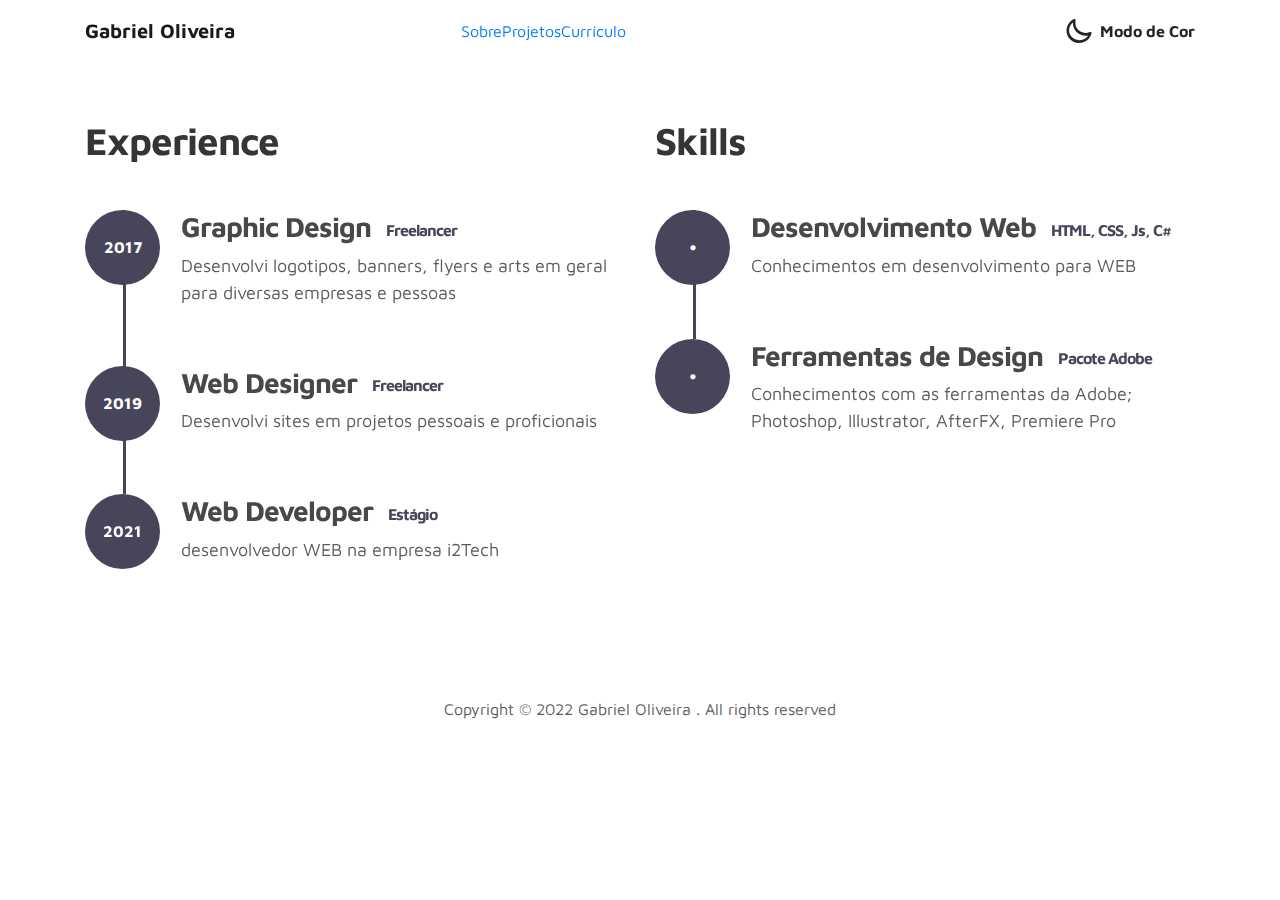
<file: curriculum.html>
<!DOCTYPE html>
<html lang="pt-br">
<head>
    <meta charset="utf-8">
    <meta name="viewport" content="width=device-width, initial-scale=1, shrink-to-fit=no">
  
    <link rel="stylesheet" href="css/bootstrap.min.css">
    <link rel="stylesheet" href="css/unicons.css">
    <link rel="stylesheet" href="css/owl.carousel.min.css">
    <link rel="stylesheet" href="css/owl.theme.default.min.css">
  
    <!-- MAIN STYLE -->
    <link rel="stylesheet" href="css/style.css">
  
    <!-- scroll bar Style -->
    <link rel="stylesheet" href="./css/scrollbar.css">
  
    <!-- ANIMAÇÕES -->
    <link rel="stylesheet" href="https://unpkg.com/aos@next/dist/aos.css" />
  
    <base target="_blank">
  
    <title>Currículo</title>
    <meta name="description" content="Gabriel Oliveira - Currículo">
</head>
<body>
    
    <nav class="navbar navbar-expand-sm navbar-light">
        <div class="container">
          <a class="navbar-brand" href="index.html">Gabriel Oliveira</a>
    
          <button class="navbar-toggler" type="button" data-toggle="collapse" data-target="#navbarNav"
            aria-controls="navbarNav" aria-expanded="false" aria-label="Toggle navigation">
            <span class="navbar-toggler-icon"></span>
            <span class="navbar-toggler-icon"></span>
            <span class="navbar-toggler-icon"></span>
          </button>
    
          <div class="collapse navbar-collapse" id="navbarNav">
            <ul class="navbar-nav mx-auto">
              <li class="nav-item">
                <a href="/about.html"  target="_self class="nav-link"><span data-hover="Sobre">Sobre</span></a>
              </li>
              <!-- <li class="nav-item">
                <a href="#project" class="nav-link"><span data-hover="Projetos">Projetos</span></a>
              </li> -->
              <li class="nav-item">
                <a href="/projects.html"  target="_self class="nav-link"><span data-hover="Projetos">Projetos</span></a>
              </li>
              <!-- <li class="nav-item">
                <a href="#resume" class="nav-link"><span data-hover="Currículo">Currículo</span></a>
              </li> -->
              <li class="nav-item">
                <a href="/curriculum.html"  target="_self class="nav-link"><span data-hover="Currículo">Currículo</span></a>
              </li>
              <!-- <li class="nav-item">
                <a href="#contact" class="nav-link"><span data-hover="Contato">Contato</span></a>
              </li> -->
            </ul>
    
            <ul class="navbar-nav ml-lg-auto">
              <div class="ml-lg-4">
                <div class="color-mode d-lg-flex justify-content-center align-items-center">
                  <i class="color-mode-icon"></i>
                  Modo de Cor
                </div>
              </div>
            </ul>
          </div>
        </div>
    </nav>

    <section class="resume py-5 d-lg-flex justify-content-center align-items-center" id="resume">
        <div class="container">
          <div class="row">
    
            <div class="col-lg-6 col-12">
              <h2 class="mb-4" data-aos="fade-right">Experience</h2>
    
              <div class="timeline" data-aos="fade-right" data-aos-duration="700">
                <div class="timeline-wrapper">
                  <div class="timeline-yr">
                    <span>2017</span>
                  </div>
                  <div class="timeline-info">
                    <h3><span>Graphic Design</span><small>Freelancer</small></h3>
                    <p>Desenvolvi logotipos, banners, flyers e arts em geral para diversas empresas e pessoas</p>
                  </div>
                </div>
    
                <div class="timeline-wrapper" data-aos="fade-right" data-aos-duration="700">
                  <div class="timeline-yr">
                    <span>2019</span>
                  </div>
                  <div class="timeline-info">
                    <h3><span>Web Designer</span><small>Freelancer</small></h3>
                    <p>Desenvolvi sites em projetos pessoais e proficionais</p>
                  </div>
                </div>
    
                <div class="timeline-wrapper" data-aos="fade-right" data-aos-duration="700">
                  <div class="timeline-yr">
                    <span>2021</span>
                  </div>
                  <div class="timeline-info">
                    <h3><span>Web Developer</span><small>Estágio</small></h3>
                    <p>desenvolvedor WEB na empresa i2Tech</p>
                  </div>
                </div>
              </div>
            </div>
    
            <div class="col-lg-6 col-12">
              <h2 class="mb-4 mobile-mt-2" data-aos="fade-right" data-aos-duration="700">Skills</h2>
    
              <div class="timeline" data-aos="fade-right" data-aos-duration="700">
                <div class="timeline-wrapper">
                  <div class="timeline-yr">
                    <span>•</span>
                  </div>
                  <div class="timeline-info">
                    <h3><span>Desenvolvimento Web</span><small>HTML, CSS, Js, C#</small></h3>
                    <p>Conhecimentos em desenvolvimento para WEB</p>
                  </div>
                </div>
    
                <div class="timeline-wrapper" data-aos="fade-right" data-aos-duration="700">
                  <div class="timeline-yr">
                    <span>•</span>
                  </div>
                  <div class="timeline-info">
                    <h3><span>Ferramentas de Design</span><small>Pacote Adobe</small></h3>
                    <p>Conhecimentos com as ferramentas da Adobe; Photoshop, Illustrator, AfterFX, Premiere Pro</p>
                  </div>
                </div>
              </div>
            </div>
    
          </div>
        </div>
      </section>

    <footer class="footer py-5">
        <div class="container">
          <div class="row">
    
            <div class="col-lg-12 col-12">
              <p class="copyright-text text-center">Copyright &copy; 2022 Gabriel Oliveira . All rights reserved</p>
            </div>
    
          </div>
        </div>
      </footer>
    
      <script src="js/jquery-3.3.1.min.js"></script>
      <script src="js/popper.min.js"></script>
      <script src="js/bootstrap.min.js"></script>
      <script src="js/Headroom.js"></script>
      <script src="js/jQuery.headroom.js"></script>
      <script src="js/owl.carousel.min.js"></script>
      <script src="js/smoothscroll.js"></script>
      <script src="js/custom.js"></script>
    
    
      <!-- ANIMAÇÕES -->
      <script src="https://unpkg.com/aos@next/dist/aos.js"></script>
      <script>
        AOS.init();
      </script>
</body>
</html>
</file>
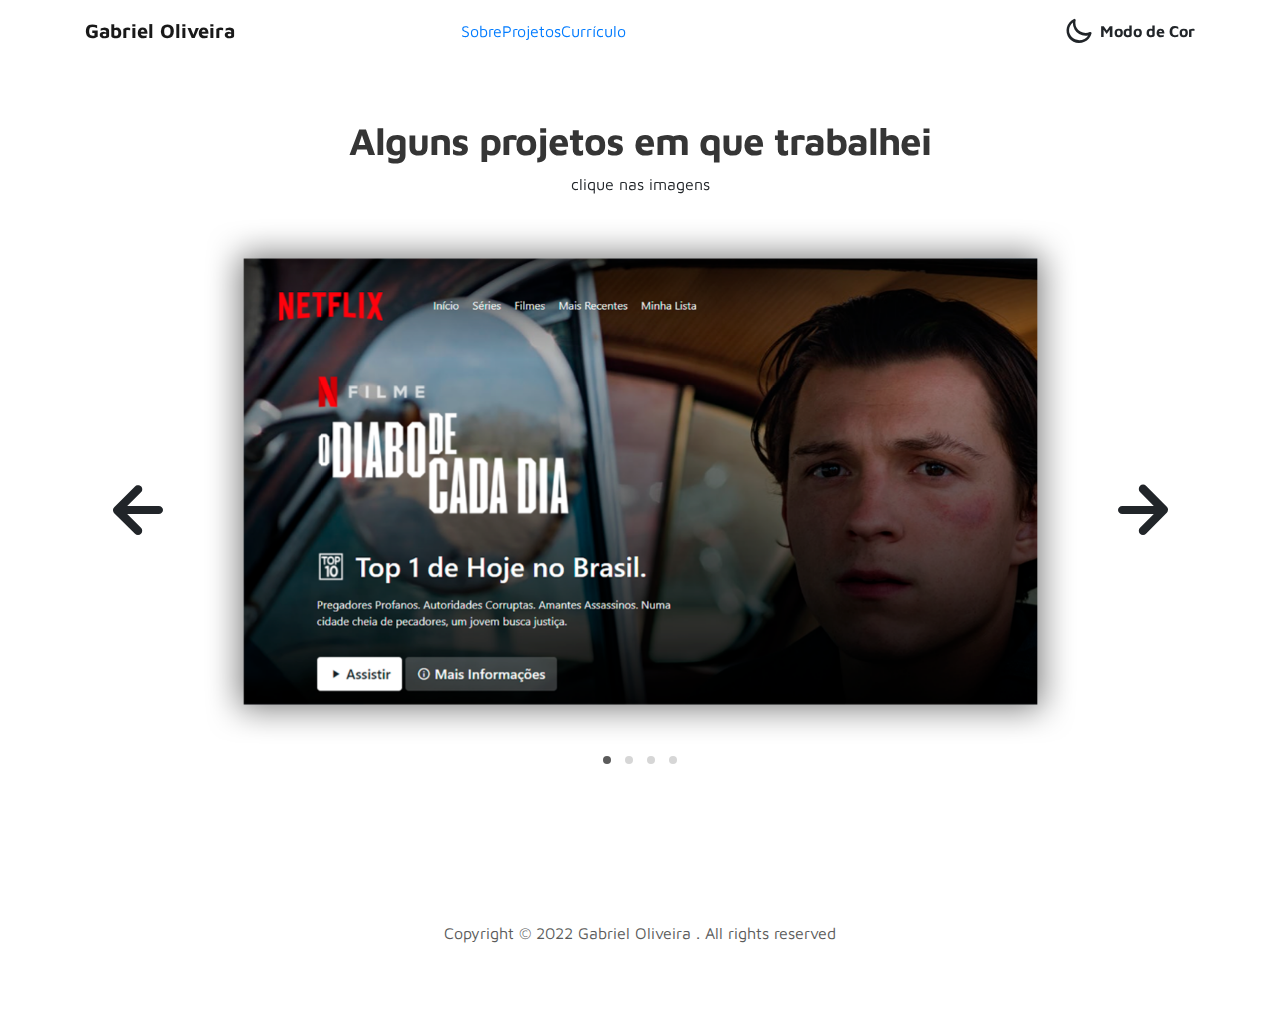
<file: projects.html>
<!DOCTYPE html>
<html lang="pt-br">

<head>
    <meta charset="utf-8">
    <meta name="viewport" content="width=device-width, initial-scale=1, shrink-to-fit=no">

    <link rel="stylesheet" href="css/bootstrap.min.css">
    <link rel="stylesheet" href="css/unicons.css">
    <link rel="stylesheet" href="css/owl.carousel.min.css">
    <link rel="stylesheet" href="css/owl.theme.default.min.css">

    <!-- MAIN STYLE -->
    <link rel="stylesheet" href="css/style.css">

    <!-- scroll bar Style -->
    <link rel="stylesheet" href="./css/scrollbar.css">

    <!-- ANIMAÇÕES -->
    <link rel="stylesheet" href="https://unpkg.com/aos@next/dist/aos.css" />

    <base target="_blank">

    <title>Projetos</title>
    <meta name="description" content="Gabriel Oliveira - Projetos">
</head>

<body>

    <nav class="navbar navbar-expand-sm navbar-light">
        <div class="container">
            <a class="navbar-brand" href="index.html">Gabriel Oliveira</a>

            <button class="navbar-toggler" type="button" data-toggle="collapse" data-target="#navbarNav"
                aria-controls="navbarNav" aria-expanded="false" aria-label="Toggle navigation">
                <span class="navbar-toggler-icon"></span>
                <span class="navbar-toggler-icon"></span>
                <span class="navbar-toggler-icon"></span>
            </button>

            <div class="collapse navbar-collapse" id="navbarNav">
                <ul class="navbar-nav mx-auto">
                    <li class="nav-item">
                        <a href="/about.html"  target="_self class="nav-link"><span data-hover="Sobre">Sobre</span></a>
                    </li>
                    <!-- <li class="nav-item">
                <a href="#project" class="nav-link"><span data-hover="Projetos">Projetos</span></a>
              </li> -->
                    <li class="nav-item">
                        <a href="/projects.html"  target="_self class="nav-link"><span data-hover="Projetos">Projetos</span></a>
                    </li>
                    <!-- <li class="nav-item">
                <a href="#resume" class="nav-link"><span data-hover="Currículo">Currículo</span></a>
              </li> -->
                    <li class="nav-item">
                        <a href="/curriculum.html"  target="_self class="nav-link"><span data-hover="Currículo">Currículo</span></a>
                    </li>
                    <!-- <li class="nav-item">
                <a href="#contact" class="nav-link"><span data-hover="Contato">Contato</span></a>
              </li> -->
                </ul>

                <ul class="navbar-nav ml-lg-auto">
                    <div class="ml-lg-4">
                        <div class="color-mode d-lg-flex justify-content-center align-items-center">
                            <i class="color-mode-icon"></i>
                            Modo de Cor
                        </div>
                    </div>
                </ul>
            </div>
        </div>
    </nav>

    <section class="project py-5" id="project">
        <div class="container">
    
          <div class="row">
            <div class="col-lg-11 text-center mx-auto col-12">
    
              <div class="col-lg-8 mx-auto" data-aos="fade-up" data-aos-duration="700">
                <h2>Alguns projetos em que trabalhei</h2>
                <span class="mobile-block">clique nas imagens</span></small>
              </div>
    
              <div class="owl-carousel owl-theme" data-aos="fade-up" data-aos-duration="700">
                <div class="item">
                  <div class="project-info">
                    <a href="https://gabrielveneza.github.io/Clone-Netflix/"><img src="images/project/Netflix-clone.png"
                        class="img-fluid" alt="Landing Page"></a>
                  </div>
                </div>
    
                <div class="item">
                  <div class="project-info">
                    <a href="#"><img src="images/project/landungVenus.png" class="img-fluid" alt="Landing Page"></a>
                  </div>
                </div>
    
                <div class="item">
                  <div class="project-info">
                    <a href="https://gabrielveneza.github.io/Login-Page/"><img src="images/project/site-login.png"
                        class="img-fluid" alt="Página Login"></a>
                  </div>
                </div>
    
                <div class="item">
                  <div class="project-info">
                    <a href="https://drive.google.com/file/d/1bmEGck5NMBKwt6jIzTQ4O7w1TaEyo6zQ/view"><img
                        src="images/project/logomarca-i2tech.png" class="img-fluid" alt="Logo i2Tech"></a>
                  </div>
                </div>
              </div>
            </div>
          </div>
        </div>
      </section>

    <footer class="footer py-5">
        <div class="container">
            <div class="row">

                <div class="col-lg-12 col-12">
                    <p class="copyright-text text-center">Copyright &copy; 2022 Gabriel Oliveira . All rights reserved
                    </p>
                </div>

            </div>
        </div>
    </footer>

    <script src="js/jquery-3.3.1.min.js"></script>
    <script src="js/popper.min.js"></script>
    <script src="js/bootstrap.min.js"></script>
    <script src="js/Headroom.js"></script>
    <script src="js/jQuery.headroom.js"></script>
    <script src="js/owl.carousel.min.js"></script>
    <script src="js/smoothscroll.js"></script>
    <script src="js/custom.js"></script>


    <!-- ANIMAÇÕES -->
    <script src="https://unpkg.com/aos@next/dist/aos.js"></script>
    <script>
        AOS.init();
    </script>
</body>

</html>
</file>
<file: css/unicons.css>
@font-face {
  font-family: 'unicons';
  src: url('../font/unicons.eot?42479262');
  src: url('../font/unicons.eot?42479262#iefix') format('embedded-opentype'),
       url('../font/unicons.woff2?42479262') format('woff2'),
       url('../font/unicons.woff?42479262') format('woff'),
       url('../font/unicons.ttf?42479262') format('truetype'),
       url('../font/unicons.svg?42479262#unicons') format('svg');
  font-weight: normal;
  font-style: normal;
}
/* Chrome hack: SVG is rendered more smooth in Windozze. 100% magic, uncomment if you need it. */
/* Note, that will break hinting! In other OS-es font will be not as sharp as it could be */
/*
@media screen and (-webkit-min-device-pixel-ratio:0) {
  @font-face {
    font-family: 'unicons';
    src: url('../font/unicons.svg?42479262#unicons') format('svg');
  }
}
*/
 
 [class^="uil-"]:before, [class*=" uil-"]:before {
  font-family: "unicons";
  font-style: normal;
  font-weight: normal;
  speak: none;
 
  display: inline-block;
  text-decoration: inherit;
  width: 1em;
  margin-right: .2em;
  text-align: center;
  /* opacity: .8; */
 
  /* For safety - reset parent styles, that can break glyph codes*/
  font-variant: normal;
  text-transform: none;
 
  /* fix buttons height, for twitter bootstrap */
  line-height: 1em;
 
  /* Animation center compensation - margins should be symmetric */
  /* remove if not needed */
  margin-left: .2em;
 
  /* you can be more comfortable with increased icons size */
  /* font-size: 120%; */
 
  /* Font smoothing. That was taken from TWBS */
  -webkit-font-smoothing: antialiased;
  -moz-osx-font-smoothing: grayscale;
 
  /* Uncomment for 3D effect */
  /* text-shadow: 1px 1px 1px rgba(127, 127, 127, 0.3); */
}
 
.uil-abacus:before { content: '\e800'; } /* '' */
.uil-accessible-icon-alt:before { content: '\e801'; } /* '' */
.uil-adjust-alt:before { content: '\e802'; } /* '' */
.uil-adjust-circle:before { content: '\e803'; } /* '' */
.uil-adjust-half:before { content: '\e804'; } /* '' */
.uil-adjust:before { content: '\e805'; } /* '' */
.uil-airplay:before { content: '\e806'; } /* '' */
.uil-align-alt:before { content: '\e807'; } /* '' */
.uil-align-center-alt:before { content: '\e808'; } /* '' */
.uil-align-center-h:before { content: '\e809'; } /* '' */
.uil-align-center-justify:before { content: '\e80a'; } /* '' */
.uil-align-center-v:before { content: '\e80b'; } /* '' */
.uil-align-center:before { content: '\e80c'; } /* '' */
.uil-align-justify:before { content: '\e80d'; } /* '' */
.uil-align-left-justify:before { content: '\e80e'; } /* '' */
.uil-align-left:before { content: '\e80f'; } /* '' */
.uil-align-letter-right:before { content: '\e810'; } /* '' */
.uil-align-right-justify:before { content: '\e811'; } /* '' */
.uil-align-right:before { content: '\e812'; } /* '' */
.uil-align:before { content: '\e813'; } /* '' */
.uil-ambulance:before { content: '\e814'; } /* '' */
.uil-analysis:before { content: '\e815'; } /* '' */
.uil-analytics:before { content: '\e816'; } /* '' */
.uil-anchor:before { content: '\e817'; } /* '' */
.uil-android-phone-slash:before { content: '\e818'; } /* '' */
.uil-angle-double-down:before { content: '\e819'; } /* '' */
.uil-angle-double-left:before { content: '\e81a'; } /* '' */
.uil-angle-double-right:before { content: '\e81b'; } /* '' */
.uil-angle-double-up:before { content: '\e81c'; } /* '' */
.uil-angle-down:before { content: '\e81d'; } /* '' */
.uil-angle-left:before { content: '\e81e'; } /* '' */
.uil-angle-right-b:before { content: '\e81f'; } /* '' */
.uil-angle-right:before { content: '\e820'; } /* '' */
.uil-angle-up:before { content: '\e821'; } /* '' */
.uil-annoyed-alt:before { content: '\e822'; } /* '' */
.uil-annoyed:before { content: '\e823'; } /* '' */
.uil-apps:before { content: '\e824'; } /* '' */
.uil-archive-alt:before { content: '\e825'; } /* '' */
.uil-archive:before { content: '\e826'; } /* '' */
.uil-arrow-break:before { content: '\e827'; } /* '' */
.uil-arrow-circle-down:before { content: '\e828'; } /* '' */
.uil-arrow-circle-left:before { content: '\e829'; } /* '' */
.uil-arrow-circle-right:before { content: '\e82a'; } /* '' */
.uil-arrow-circle-up:before { content: '\e82b'; } /* '' */
.uil-arrow-compress-h:before { content: '\e82c'; } /* '' */
.uil-arrow-down-left:before { content: '\e82d'; } /* '' */
.uil-arrow-down-right:before { content: '\e82e'; } /* '' */
.uil-arrow-down:before { content: '\e82f'; } /* '' */
.uil-arrow-from-right:before { content: '\e830'; } /* '' */
.uil-arrow-from-top:before { content: '\e831'; } /* '' */
.uil-arrow-growth:before { content: '\e832'; } /* '' */
.uil-arrow-left:before { content: '\e833'; } /* '' */
.uil-arrow-random:before { content: '\e834'; } /* '' */
.uil-arrow-resize-diagonal:before { content: '\e835'; } /* '' */
.uil-arrow-right:before { content: '\e836'; } /* '' */
.uil-arrow-to-bottom:before { content: '\e837'; } /* '' */
.uil-arrow-to-right:before { content: '\e838'; } /* '' */
.uil-arrow-up-left:before { content: '\e839'; } /* '' */
.uil-arrow-up-right:before { content: '\e83a'; } /* '' */
.uil-arrow-up:before { content: '\e83b'; } /* '' */
.uil-arrows-h-alt:before { content: '\e83c'; } /* '' */
.uil-arrows-h:before { content: '\e83d'; } /* '' */
.uil-arrows-left-down:before { content: '\e83e'; } /* '' */
.uil-arrows-maximize:before { content: '\e83f'; } /* '' */
.uil-arrows-merge:before { content: '\e840'; } /* '' */
.uil-arrows-resize-h:before { content: '\e841'; } /* '' */
.uil-arrows-resize-v:before { content: '\e842'; } /* '' */
.uil-arrows-resize:before { content: '\e843'; } /* '' */
.uil-arrows-right-down:before { content: '\e844'; } /* '' */
.uil-arrows-shrink-h:before { content: '\e845'; } /* '' */
.uil-arrows-shrink-v:before { content: '\e846'; } /* '' */
.uil-arrows-up-right:before { content: '\e847'; } /* '' */
.uil-arrows-v-alt:before { content: '\e848'; } /* '' */
.uil-arrows-v:before { content: '\e849'; } /* '' */
.uil-at:before { content: '\e84a'; } /* '' */
.uil-atm-card:before { content: '\e84b'; } /* '' */
.uil-atom:before { content: '\e84c'; } /* '' */
.uil-auto-flash:before { content: '\e84d'; } /* '' */
.uil-award-alt:before { content: '\e84e'; } /* '' */
.uil-award:before { content: '\e84f'; } /* '' */
.uil-baby-carriage:before { content: '\e850'; } /* '' */
.uil-backpack:before { content: '\e851'; } /* '' */
.uil-backspace:before { content: '\e852'; } /* '' */
.uil-backward:before { content: '\e853'; } /* '' */
.uil-bag-alt:before { content: '\e854'; } /* '' */
.uil-bag-slash:before { content: '\e855'; } /* '' */
.uil-bag:before { content: '\e856'; } /* '' */
.uil-ball:before { content: '\e857'; } /* '' */
.uil-ban:before { content: '\e858'; } /* '' */
.uil-bars:before { content: '\e859'; } /* '' */
.uil-basketball-hoop:before { content: '\e85a'; } /* '' */
.uil-basketball:before { content: '\e85b'; } /* '' */
.uil-battery-bolt:before { content: '\e85c'; } /* '' */
.uil-battery-empty:before { content: '\e85d'; } /* '' */
.uil-bed-double:before { content: '\e85e'; } /* '' */
.uil-bed:before { content: '\e85f'; } /* '' */
.uil-bell-school:before { content: '\e860'; } /* '' */
.uil-bell-slash:before { content: '\e861'; } /* '' */
.uil-bill:before { content: '\e862'; } /* '' */
.uil-bitcoin-circle:before { content: '\e863'; } /* '' */
.uil-bitcoin:before { content: '\e864'; } /* '' */
.uil-bluetooth-b:before { content: '\e865'; } /* '' */
.uil-bolt-alt:before { content: '\e866'; } /* '' */
.uil-bolt-slash:before { content: '\e867'; } /* '' */
.uil-bolt:before { content: '\e868'; } /* '' */
.uil-book-alt:before { content: '\e869'; } /* '' */
.uil-book-medical:before { content: '\e86a'; } /* '' */
.uil-book-open:before { content: '\e86b'; } /* '' */
.uil-book-reader:before { content: '\e86c'; } /* '' */
.uil-book:before { content: '\e86d'; } /* '' */
.uil-bookmark-full:before { content: '\e86e'; } /* '' */
.uil-bookmark:before { content: '\e86f'; } /* '' */
.uil-books:before { content: '\e870'; } /* '' */
.uil-boombox:before { content: '\e871'; } /* '' */
.uil-border-alt:before { content: '\e872'; } /* '' */
.uil-border-bottom:before { content: '\e873'; } /* '' */
.uil-border-clear:before { content: '\e874'; } /* '' */
.uil-border-horizontal:before { content: '\e875'; } /* '' */
.uil-border-inner:before { content: '\e876'; } /* '' */
.uil-border-left:before { content: '\e877'; } /* '' */
.uil-border-out:before { content: '\e878'; } /* '' */
.uil-border-right:before { content: '\e879'; } /* '' */
.uil-border-top:before { content: '\e87a'; } /* '' */
.uil-border-vertical:before { content: '\e87b'; } /* '' */
.uil-box:before { content: '\e87c'; } /* '' */
.uil-briefcase-alt:before { content: '\e87d'; } /* '' */
.uil-briefcase:before { content: '\e87e'; } /* '' */
.uil-bright:before { content: '\e87f'; } /* '' */
.uil-brightness-empty:before { content: '\e880'; } /* '' */
.uil-brightness-half:before { content: '\e881'; } /* '' */
.uil-brightness-low:before { content: '\e882'; } /* '' */
.uil-brightness-minus:before { content: '\e883'; } /* '' */
.uil-brightness-plus:before { content: '\e884'; } /* '' */
.uil-brightness:before { content: '\e885'; } /* '' */
.uil-bring-bottom:before { content: '\e886'; } /* '' */
.uil-bring-front:before { content: '\e887'; } /* '' */
.uil-brush-alt:before { content: '\e888'; } /* '' */
.uil-bug:before { content: '\e889'; } /* '' */
.uil-building:before { content: '\e88a'; } /* '' */
.uil-bullseye:before { content: '\e88b'; } /* '' */
.uil-bus-alt:before { content: '\e88c'; } /* '' */
.uil-bus-school:before { content: '\e88d'; } /* '' */
.uil-bus:before { content: '\e88e'; } /* '' */
.uil-calcualtor:before { content: '\e88f'; } /* '' */
.uil-calculator-alt:before { content: '\e890'; } /* '' */
.uil-calendar-alt:before { content: '\e891'; } /* '' */
.uil-calendar-slash:before { content: '\e892'; } /* '' */
.uil-calender:before { content: '\e893'; } /* '' */
.uil-calling:before { content: '\e894'; } /* '' */
.uil-camera-plus:before { content: '\e895'; } /* '' */
.uil-camera-slash:before { content: '\e896'; } /* '' */
.uil-camera:before { content: '\e897'; } /* '' */
.uil-cancel:before { content: '\e898'; } /* '' */
.uil-capsule:before { content: '\e899'; } /* '' */
.uil-capture:before { content: '\e89a'; } /* '' */
.uil-car-sideview:before { content: '\e89b'; } /* '' */
.uil-car-slash:before { content: '\e89c'; } /* '' */
.uil-car-wash:before { content: '\e89d'; } /* '' */
.uil-car:before { content: '\e89e'; } /* '' */
.uil-card-atm:before { content: '\e89f'; } /* '' */
.uil-caret-right:before { content: '\e8a0'; } /* '' */
.uil-cart:before { content: '\e8a1'; } /* '' */
.uil-cell:before { content: '\e8a2'; } /* '' */
.uil-celsius:before { content: '\e8a3'; } /* '' */
.uil-chart-bar-alt:before { content: '\e8a4'; } /* '' */
.uil-chart-bar:before { content: '\e8a5'; } /* '' */
.uil-chart-down:before { content: '\e8a6'; } /* '' */
.uil-chart-growth-alt:before { content: '\e8a7'; } /* '' */
.uil-chart-growth:before { content: '\e8a8'; } /* '' */
.uil-chart-line:before { content: '\e8a9'; } /* '' */
.uil-chart-pie-alt:before { content: '\e8aa'; } /* '' */
.uil-chart-pie:before { content: '\e8ab'; } /* '' */
.uil-chart:before { content: '\e8ac'; } /* '' */
.uil-chat-bubble-user:before { content: '\e8ad'; } /* '' */
.uil-chat-info:before { content: '\e8ae'; } /* '' */
.uil-chat:before { content: '\e8af'; } /* '' */
.uil-check-circle:before { content: '\e8b0'; } /* '' */
.uil-check-square:before { content: '\e8b1'; } /* '' */
.uil-check:before { content: '\e8b2'; } /* '' */
.uil-circle-layer:before { content: '\e8b3'; } /* '' */
.uil-circle:before { content: '\e8b4'; } /* '' */
.uil-circuit:before { content: '\e8b5'; } /* '' */
.uil-clapper-board:before { content: '\e8b6'; } /* '' */
.uil-clipboard-alt:before { content: '\e8b7'; } /* '' */
.uil-clipboard-blank:before { content: '\e8b8'; } /* '' */
.uil-clipboard-notes:before { content: '\e8b9'; } /* '' */
.uil-clipboard:before { content: '\e8ba'; } /* '' */
.uil-clock-eight:before { content: '\e8bb'; } /* '' */
.uil-clock-five:before { content: '\e8bc'; } /* '' */
.uil-clock-nine:before { content: '\e8bd'; } /* '' */
.uil-clock-seven:before { content: '\e8be'; } /* '' */
.uil-clock-ten:before { content: '\e8bf'; } /* '' */
.uil-clock-three:before { content: '\e8c0'; } /* '' */
.uil-clock-two:before { content: '\e8c1'; } /* '' */
.uil-clock:before { content: '\e8c2'; } /* '' */
.uil-closed-captioning:before { content: '\e8c3'; } /* '' */
.uil-cloud-block:before { content: '\e8c4'; } /* '' */
.uil-cloud-bookmark:before { content: '\e8c5'; } /* '' */
.uil-cloud-check:before { content: '\e8c6'; } /* '' */
.uil-cloud-computing:before { content: '\e8c7'; } /* '' */
.uil-cloud-data-connection:before { content: '\e8c8'; } /* '' */
.uil-cloud-database-tree:before { content: '\e8c9'; } /* '' */
.uil-cloud-download:before { content: '\e8ca'; } /* '' */
.uil-cloud-drizzle:before { content: '\e8cb'; } /* '' */
.uil-cloud-exclamation:before { content: '\e8cc'; } /* '' */
.uil-cloud-hail:before { content: '\e8cd'; } /* '' */
.uil-cloud-heart:before { content: '\e8ce'; } /* '' */
.uil-cloud-info:before { content: '\e8cf'; } /* '' */
.uil-cloud-lock:before { content: '\e8d0'; } /* '' */
.uil-cloud-meatball:before { content: '\e8d1'; } /* '' */
.uil-cloud-moon-hail:before { content: '\e8d2'; } /* '' */
.uil-cloud-moon-meatball:before { content: '\e8d3'; } /* '' */
.uil-cloud-moon-rain:before { content: '\e8d4'; } /* '' */
.uil-cloud-moon-showers:before { content: '\e8d5'; } /* '' */
.uil-cloud-moon:before { content: '\e8d6'; } /* '' */
.uil-cloud-question:before { content: '\e8d7'; } /* '' */
.uil-cloud-rain-sun:before { content: '\e8d8'; } /* '' */
.uil-cloud-rain:before { content: '\e8d9'; } /* '' */
.uil-cloud-redo:before { content: '\e8da'; } /* '' */
.uil-cloud-set:before { content: '\e8db'; } /* '' */
.uil-cloud-share:before { content: '\e8dc'; } /* '' */
.uil-cloud-shield:before { content: '\e8dd'; } /* '' */
.uil-cloud-showers-alt:before { content: '\e8de'; } /* '' */
.uil-cloud-showers-heavy:before { content: '\e8df'; } /* '' */
.uil-cloud-showers:before { content: '\e8e0'; } /* '' */
.uil-cloud-slash:before { content: '\e8e1'; } /* '' */
.uil-cloud-sun-hail:before { content: '\e8e2'; } /* '' */
.uil-cloud-sun-meatball:before { content: '\e8e3'; } /* '' */
.uil-cloud-sun-rain-alt:before { content: '\e8e4'; } /* '' */
.uil-cloud-sun-rain:before { content: '\e8e5'; } /* '' */
.uil-cloud-sun-tear:before { content: '\e8e6'; } /* '' */
.uil-cloud-sun:before { content: '\e8e7'; } /* '' */
.uil-cloud-times:before { content: '\e8e8'; } /* '' */
.uil-cloud-unlock:before { content: '\e8e9'; } /* '' */
.uil-cloud-upload:before { content: '\e8ea'; } /* '' */
.uil-cloud-wifi:before { content: '\e8eb'; } /* '' */
.uil-cloud-wind:before { content: '\e8ec'; } /* '' */
.uil-cloud:before { content: '\e8ed'; } /* '' */
.uil-clouds:before { content: '\e8ee'; } /* '' */
.uil-club:before { content: '\e8ef'; } /* '' */
.uil-code:before { content: '\e8f0'; } /* '' */
.uil-coffee:before { content: '\e8f1'; } /* '' */
.uil-cog:before { content: '\e8f2'; } /* '' */
.uil-coins:before { content: '\e8f3'; } /* '' */
.uil-columns:before { content: '\e8f4'; } /* '' */
.uil-comment-alt-block:before { content: '\e8f5'; } /* '' */
.uil-comment-alt-chart-lines:before { content: '\e8f6'; } /* '' */
.uil-comment-alt-check:before { content: '\e8f7'; } /* '' */
.uil-comment-alt-dots:before { content: '\e8f8'; } /* '' */
.uil-comment-alt-download:before { content: '\e8f9'; } /* '' */
.uil-comment-alt-edit:before { content: '\e8fa'; } /* '' */
.uil-comment-alt-exclamation:before { content: '\e8fb'; } /* '' */
.uil-comment-alt-heart:before { content: '\e8fc'; } /* '' */
.uil-comment-alt-image:before { content: '\e8fd'; } /* '' */
.uil-comment-alt-info:before { content: '\e8fe'; } /* '' */
.uil-comment-alt-lines:before { content: '\e8ff'; } /* '' */
.uil-comment-alt-lock:before { content: '\e900'; } /* '' */
.uil-comment-alt-medical:before { content: '\e901'; } /* '' */
.uil-comment-alt-message:before { content: '\e902'; } /* '' */
.uil-comment-alt-notes:before { content: '\e903'; } /* '' */
.uil-comment-alt-plus:before { content: '\e904'; } /* '' */
.uil-comment-alt-question:before { content: '\e905'; } /* '' */
.uil-comment-alt-redo:before { content: '\e906'; } /* '' */
.uil-comment-alt-search:before { content: '\e907'; } /* '' */
.uil-comment-alt-share:before { content: '\e908'; } /* '' */
.uil-comment-alt-shield:before { content: '\e909'; } /* '' */
.uil-comment-alt-upload:before { content: '\e90a'; } /* '' */
.uil-comment-alt-verify:before { content: '\e90b'; } /* '' */
.uil-comment-alt:before { content: '\e90c'; } /* '' */
.uil-comment-block:before { content: '\e90d'; } /* '' */
.uil-comment-chart-line:before { content: '\e90e'; } /* '' */
.uil-comment-check:before { content: '\e90f'; } /* '' */
.uil-comment-dots:before { content: '\e910'; } /* '' */
.uil-comment-download:before { content: '\e911'; } /* '' */
.uil-comment-edit:before { content: '\e912'; } /* '' */
.uil-comment-exclamation:before { content: '\e913'; } /* '' */
.uil-comment-heart:before { content: '\e914'; } /* '' */
.uil-comment-image:before { content: '\e915'; } /* '' */
.uil-comment-info-alt:before { content: '\e916'; } /* '' */
.uil-comment-info:before { content: '\e917'; } /* '' */
.uil-comment-lines:before { content: '\e918'; } /* '' */
.uil-comment-lock:before { content: '\e919'; } /* '' */
.uil-comment-medical:before { content: '\e91a'; } /* '' */
.uil-comment-message:before { content: '\e91b'; } /* '' */
.uil-comment-notes:before { content: '\e91c'; } /* '' */
.uil-comment-plus:before { content: '\e91d'; } /* '' */
.uil-comment-question:before { content: '\e91e'; } /* '' */
.uil-comment-redo:before { content: '\e91f'; } /* '' */
.uil-comment-search:before { content: '\e920'; } /* '' */
.uil-comment-share:before { content: '\e921'; } /* '' */
.uil-comment-shield:before { content: '\e922'; } /* '' */
.uil-comment-slash:before { content: '\e923'; } /* '' */
.uil-comment-upload:before { content: '\e924'; } /* '' */
.uil-comment-verify:before { content: '\e925'; } /* '' */
.uil-comment:before { content: '\e926'; } /* '' */
.uil-comments-alt:before { content: '\e927'; } /* '' */
.uil-comments:before { content: '\e928'; } /* '' */
.uil-commnet-alt-slash:before { content: '\e929'; } /* '' */
.uil-compact-disc:before { content: '\e92a'; } /* '' */
.uil-compass:before { content: '\e92b'; } /* '' */
.uil-compress-alt-left:before { content: '\e92c'; } /* '' */
.uil-compress-alt:before { content: '\e92d'; } /* '' */
.uil-compress-arrows:before { content: '\e92e'; } /* '' */
.uil-compress-lines:before { content: '\e92f'; } /* '' */
.uil-compress-point:before { content: '\e930'; } /* '' */
.uil-compress-v:before { content: '\e931'; } /* '' */
.uil-compress:before { content: '\e932'; } /* '' */
.uil-computer-mouse:before { content: '\e933'; } /* '' */
.uil-confused:before { content: '\e934'; } /* '' */
.uil-constructor:before { content: '\e935'; } /* '' */
.uil-copy-alt:before { content: '\e936'; } /* '' */
.uil-copy-landscape:before { content: '\e937'; } /* '' */
.uil-copy:before { content: '\e938'; } /* '' */
.uil-copyright:before { content: '\e939'; } /* '' */
.uil-corner-down-left:before { content: '\e93a'; } /* '' */
.uil-corner-down-right-alt:before { content: '\e93b'; } /* '' */
.uil-corner-down-right:before { content: '\e93c'; } /* '' */
.uil-corner-left-down:before { content: '\e93d'; } /* '' */
.uil-corner-right-down:before { content: '\e93e'; } /* '' */
.uil-corner-up-left-alt:before { content: '\e93f'; } /* '' */
.uil-corner-up-left:before { content: '\e940'; } /* '' */
.uil-corner-up-right-alt:before { content: '\e941'; } /* '' */
.uil-corner-up-right:before { content: '\e942'; } /* '' */
.uil-creative-commons-pd-alt:before { content: '\e943'; } /* '' */
.uil-creative-commons-pd:before { content: '\e944'; } /* '' */
.uil-crockery:before { content: '\e945'; } /* '' */
.uil-crop-alt-rotate-left:before { content: '\e946'; } /* '' */
.uil-crop-alt-rotate-right:before { content: '\e947'; } /* '' */
.uil-crop-alt:before { content: '\e948'; } /* '' */
.uil-crosshair-alt:before { content: '\e949'; } /* '' */
.uil-crosshair:before { content: '\e94a'; } /* '' */
.uil-crosshairs:before { content: '\e94b'; } /* '' */
.uil-cube:before { content: '\e94c'; } /* '' */
.uil-data-sharing:before { content: '\e94d'; } /* '' */
.uil-database-alt:before { content: '\e94e'; } /* '' */
.uil-database:before { content: '\e94f'; } /* '' */
.uil-desert:before { content: '\e950'; } /* '' */
.uil-desktop-alt-slash:before { content: '\e951'; } /* '' */
.uil-desktop-alt:before { content: '\e952'; } /* '' */
.uil-desktop-cloud-alt:before { content: '\e953'; } /* '' */
.uil-desktop-slash:before { content: '\e954'; } /* '' */
.uil-desktop:before { content: '\e955'; } /* '' */
.uil-dialpad-alt:before { content: '\e956'; } /* '' */
.uil-dialpad:before { content: '\e957'; } /* '' */
.uil-diamond:before { content: '\e958'; } /* '' */
.uil-diary-alt:before { content: '\e959'; } /* '' */
.uil-diary:before { content: '\e95a'; } /* '' */
.uil-dice-five:before { content: '\e95b'; } /* '' */
.uil-dice-four:before { content: '\e95c'; } /* '' */
.uil-dice-one:before { content: '\e95d'; } /* '' */
.uil-dice-six:before { content: '\e95e'; } /* '' */
.uil-dice-three:before { content: '\e95f'; } /* '' */
.uil-dice-two:before { content: '\e960'; } /* '' */
.uil-direction:before { content: '\e961'; } /* '' */
.uil-directions:before { content: '\e962'; } /* '' */
.uil-dizzy-meh:before { content: '\e963'; } /* '' */
.uil-dna:before { content: '\e964'; } /* '' */
.uil-document-layout-center:before { content: '\e965'; } /* '' */
.uil-document-layout-left:before { content: '\e966'; } /* '' */
.uil-document-layout-right:before { content: '\e967'; } /* '' */
.uil-document:before { content: '\e968'; } /* '' */
.uil-dollar-alt:before { content: '\e969'; } /* '' */
.uil-dollar-sign-alt:before { content: '\e96a'; } /* '' */
.uil-dollar-sign:before { content: '\e96b'; } /* '' */
.uil-down-arrow:before { content: '\e96c'; } /* '' */
.uil-download-alt:before { content: '\e96d'; } /* '' */
.uil-dribbble:before { content: '\e96e'; } /* '' */
.uil-drill:before { content: '\e96f'; } /* '' */
.uil-dropbox:before { content: '\e970'; } /* '' */
.uil-dumbbell:before { content: '\e971'; } /* '' */
.uil-edit-alt:before { content: '\e972'; } /* '' */
.uil-edit:before { content: '\e973'; } /* '' */
.uil-ellipsis-h:before { content: '\e974'; } /* '' */
.uil-ellipsis-v:before { content: '\e975'; } /* '' */
.uil-emoji:before { content: '\e976'; } /* '' */
.uil-enter:before { content: '\e977'; } /* '' */
.uil-entry:before { content: '\e978'; } /* '' */
.uil-envelope-add:before { content: '\e979'; } /* '' */
.uil-envelope-alt:before { content: '\e97a'; } /* '' */
.uil-envelope-block:before { content: '\e97b'; } /* '' */
.uil-envelope-bookmark:before { content: '\e97c'; } /* '' */
.uil-envelope-check:before { content: '\e97d'; } /* '' */
.uil-envelope-download-alt:before { content: '\e97e'; } /* '' */
.uil-envelope-download:before { content: '\e97f'; } /* '' */
.uil-envelope-edit:before { content: '\e980'; } /* '' */
.uil-envelope-exclamation:before { content: '\e981'; } /* '' */
.uil-envelope-heart:before { content: '\e982'; } /* '' */
.uil-envelope-info:before { content: '\e983'; } /* '' */
.uil-envelope-lock:before { content: '\e984'; } /* '' */
.uil-envelope-minus:before { content: '\e985'; } /* '' */
.uil-envelope-open:before { content: '\e986'; } /* '' */
.uil-envelope-question:before { content: '\e987'; } /* '' */
.uil-envelope-receive:before { content: '\e988'; } /* '' */
.uil-envelope-redo:before { content: '\e989'; } /* '' */
.uil-envelope-search:before { content: '\e98a'; } /* '' */
.uil-envelope-send:before { content: '\e98b'; } /* '' */
.uil-envelope-share:before { content: '\e98c'; } /* '' */
.uil-envelope-shield:before { content: '\e98d'; } /* '' */
.uil-envelope-star:before { content: '\e98e'; } /* '' */
.uil-envelope-times:before { content: '\e98f'; } /* '' */
.uil-envelope-upload-alt:before { content: '\e990'; } /* '' */
.uil-envelope-upload:before { content: '\e991'; } /* '' */
.uil-envelope:before { content: '\e992'; } /* '' */
.uil-envelopes:before { content: '\e993'; } /* '' */
.uil-equal-circle:before { content: '\e994'; } /* '' */
.uil-euro-circle:before { content: '\e995'; } /* '' */
.uil-euro:before { content: '\e996'; } /* '' */
.uil-exchange-alt:before { content: '\e997'; } /* '' */
.uil-exchange:before { content: '\e998'; } /* '' */
.uil-exclamation-circle:before { content: '\e999'; } /* '' */
.uil-exclamation-octagon:before { content: '\e99a'; } /* '' */
.uil-exclamation-triangle:before { content: '\e99b'; } /* '' */
.uil-exclude:before { content: '\e99c'; } /* '' */
.uil-exit:before { content: '\e99d'; } /* '' */
.uil-expand-alt:before { content: '\e99e'; } /* '' */
.uil-expand-arrows-alt:before { content: '\e99f'; } /* '' */
.uil-expand-arrows:before { content: '\e9a0'; } /* '' */
.uil-expand-from-corner:before { content: '\e9a1'; } /* '' */
.uil-expand-left:before { content: '\e9a2'; } /* '' */
.uil-export:before { content: '\e9a3'; } /* '' */
.uil-exposure-alt:before { content: '\e9a4'; } /* '' */
.uil-exposure-increase:before { content: '\e9a5'; } /* '' */
.uil-external-link-alt:before { content: '\e9a6'; } /* '' */
.uil-eye-slash:before { content: '\e9a7'; } /* '' */
.uil-eye:before { content: '\e9a8'; } /* '' */
.uil-facebook:before { content: '\e9a9'; } /* '' */
.uil-fahrenheit:before { content: '\e9aa'; } /* '' */
.uil-fast-mail-alt:before { content: '\e9ab'; } /* '' */
.uil-fast-mail:before { content: '\e9ac'; } /* '' */
.uil-favorite:before { content: '\e9ad'; } /* '' */
.uil-feedback:before { content: '\e9ae'; } /* '' */
.uil-file-alt:before { content: '\e9af'; } /* '' */
.uil-file-blank:before { content: '\e9b0'; } /* '' */
.uil-file-block-alt:before { content: '\e9b1'; } /* '' */
.uil-file-bookmark-alt:before { content: '\e9b2'; } /* '' */
.uil-file-check-alt:before { content: '\e9b3'; } /* '' */
.uil-file-check:before { content: '\e9b4'; } /* '' */
.uil-file-contract-dollar:before { content: '\e9b5'; } /* '' */
.uil-file-copy-alt:before { content: '\e9b6'; } /* '' */
.uil-file-download-alt:before { content: '\e9b7'; } /* '' */
.uil-file-download:before { content: '\e9b8'; } /* '' */
.uil-file-edit-alt:before { content: '\e9b9'; } /* '' */
.uil-file-exclamation-alt:before { content: '\e9ba'; } /* '' */
.uil-file-exclamation:before { content: '\e9bb'; } /* '' */
.uil-file-heart:before { content: '\e9bc'; } /* '' */
.uil-file-info-alt:before { content: '\e9bd'; } /* '' */
.uil-file-landscape-alt:before { content: '\e9be'; } /* '' */
.uil-file-landscape:before { content: '\e9bf'; } /* '' */
.uil-file-lanscape-slash:before { content: '\e9c0'; } /* '' */
.uil-file-lock-alt:before { content: '\e9c1'; } /* '' */
.uil-file-medical-alt:before { content: '\e9c2'; } /* '' */
.uil-file-medical:before { content: '\e9c3'; } /* '' */
.uil-file-minus-alt:before { content: '\e9c4'; } /* '' */
.uil-file-minus:before { content: '\e9c5'; } /* '' */
.uil-file-network:before { content: '\e9c6'; } /* '' */
.uil-file-plus-alt:before { content: '\e9c7'; } /* '' */
.uil-file-plus:before { content: '\e9c8'; } /* '' */
.uil-file-question-alt:before { content: '\e9c9'; } /* '' */
.uil-file-question:before { content: '\e9ca'; } /* '' */
.uil-file-redo-alt:before { content: '\e9cb'; } /* '' */
.uil-file-search-alt:before { content: '\e9cc'; } /* '' */
.uil-file-share-alt:before { content: '\e9cd'; } /* '' */
.uil-file-shield-alt:before { content: '\e9ce'; } /* '' */
.uil-file-slash:before { content: '\e9cf'; } /* '' */
.uil-file-times-alt:before { content: '\e9d0'; } /* '' */
.uil-file-times:before { content: '\e9d1'; } /* '' */
.uil-file-upload-alt:before { content: '\e9d2'; } /* '' */
.uil-file-upload:before { content: '\e9d3'; } /* '' */
.uil-file:before { content: '\e9d4'; } /* '' */
.uil-files-landscapes-alt:before { content: '\e9d5'; } /* '' */
.uil-files-landscapes:before { content: '\e9d6'; } /* '' */
.uil-film:before { content: '\e9d7'; } /* '' */
.uil-filter-slash:before { content: '\e9d8'; } /* '' */
.uil-filter:before { content: '\e9d9'; } /* '' */
.uil-flask-potion:before { content: '\e9da'; } /* '' */
.uil-flask:before { content: '\e9db'; } /* '' */
.uil-flip-h-alt:before { content: '\e9dc'; } /* '' */
.uil-flip-h:before { content: '\e9dd'; } /* '' */
.uil-flip-v-alt:before { content: '\e9de'; } /* '' */
.uil-flip-v:before { content: '\e9df'; } /* '' */
.uil-flower:before { content: '\e9e0'; } /* '' */
.uil-focus-add:before { content: '\e9e1'; } /* '' */
.uil-focus-target:before { content: '\e9e2'; } /* '' */
.uil-focus:before { content: '\e9e3'; } /* '' */
.uil-folder-check:before { content: '\e9e4'; } /* '' */
.uil-folder-download:before { content: '\e9e5'; } /* '' */
.uil-folder-exclamation:before { content: '\e9e6'; } /* '' */
.uil-folder-heart:before { content: '\e9e7'; } /* '' */
.uil-folder-info:before { content: '\e9e8'; } /* '' */
.uil-folder-lock:before { content: '\e9e9'; } /* '' */
.uil-folder-medical:before { content: '\e9ea'; } /* '' */
.uil-folder-minus:before { content: '\e9eb'; } /* '' */
.uil-folder-network:before { content: '\e9ec'; } /* '' */
.uil-folder-plus:before { content: '\e9ed'; } /* '' */
.uil-folder-question:before { content: '\e9ee'; } /* '' */
.uil-folder-slash:before { content: '\e9ef'; } /* '' */
.uil-folder-times:before { content: '\e9f0'; } /* '' */
.uil-folder-upload:before { content: '\e9f1'; } /* '' */
.uil-folder:before { content: '\e9f2'; } /* '' */
.uil-food:before { content: '\e9f3'; } /* '' */
.uil-football-american:before { content: '\e9f4'; } /* '' */
.uil-football-ball:before { content: '\e9f5'; } /* '' */
.uil-football:before { content: '\e9f6'; } /* '' */
.uil-forecastcloud-moon-tear:before { content: '\e9f7'; } /* '' */
.uil-forwaded-call:before { content: '\e9f8'; } /* '' */
.uil-forward:before { content: '\e9f9'; } /* '' */
.uil-frown:before { content: '\e9fa'; } /* '' */
.uil-game-structure:before { content: '\e9fb'; } /* '' */
.uil-game:before { content: '\e9fc'; } /* '' */
.uil-gift:before { content: '\e9fd'; } /* '' */
.uil-glass-martini-alt-slash:before { content: '\e9fe'; } /* '' */
.uil-glass-martini-alt:before { content: '\e9ff'; } /* '' */
.uil-glass-martini:before { content: '\ea00'; } /* '' */
.uil-glass-tea:before { content: '\ea01'; } /* '' */
.uil-glass:before { content: '\ea02'; } /* '' */
.uil-globe:before { content: '\ea03'; } /* '' */
.uil-gold:before { content: '\ea04'; } /* '' */
.uil-google-drive:before { content: '\ea05'; } /* '' */
.uil-graduation-hat:before { content: '\ea06'; } /* '' */
.uil-graph-bar:before { content: '\ea07'; } /* '' */
.uil-grid:before { content: '\ea08'; } /* '' */
.uil-grids:before { content: '\ea09'; } /* '' */
.uil-grin-tongue-wink-alt:before { content: '\ea0a'; } /* '' */
.uil-grin-tongue-wink:before { content: '\ea0b'; } /* '' */
.uil-grin:before { content: '\ea0c'; } /* '' */
.uil-grip-horizontal-line:before { content: '\ea0d'; } /* '' */
.uil-hdd:before { content: '\ea0e'; } /* '' */
.uil-headphones-alt:before { content: '\ea0f'; } /* '' */
.uil-headphones:before { content: '\ea10'; } /* '' */
.uil-heart-alt:before { content: '\ea11'; } /* '' */
.uil-heart-medical:before { content: '\ea12'; } /* '' */
.uil-heart-rate:before { content: '\ea13'; } /* '' */
.uil-heart-sign:before { content: '\ea14'; } /* '' */
.uil-heart:before { content: '\ea15'; } /* '' */
.uil-heartbeat:before { content: '\ea16'; } /* '' */
.uil-history-alt:before { content: '\ea17'; } /* '' */
.uil-history:before { content: '\ea18'; } /* '' */
.uil-home-alt:before { content: '\ea19'; } /* '' */
.uil-home:before { content: '\ea1a'; } /* '' */
.uil-horizontal-align-center:before { content: '\ea1b'; } /* '' */
.uil-horizontal-align-left:before { content: '\ea1c'; } /* '' */
.uil-horizontal-align-right:before { content: '\ea1d'; } /* '' */
.uil-horizontal-distribution-center:before { content: '\ea1e'; } /* '' */
.uil-horizontal-distribution-left:before { content: '\ea1f'; } /* '' */
.uil-horizontal-distribution-right:before { content: '\ea20'; } /* '' */
.uil-hunting:before { content: '\ea21'; } /* '' */
.uil-image-alt-slash:before { content: '\ea22'; } /* '' */
.uil-image-block:before { content: '\ea23'; } /* '' */
.uil-image-broken:before { content: '\ea24'; } /* '' */
.uil-image-check:before { content: '\ea25'; } /* '' */
.uil-image-download:before { content: '\ea26'; } /* '' */
.uil-image-edit:before { content: '\ea27'; } /* '' */
.uil-image-lock:before { content: '\ea28'; } /* '' */
.uil-image-minus:before { content: '\ea29'; } /* '' */
.uil-image-plus:before { content: '\ea2a'; } /* '' */
.uil-image-question:before { content: '\ea2b'; } /* '' */
.uil-image-redo:before { content: '\ea2c'; } /* '' */
.uil-image-resize-landscape:before { content: '\ea2d'; } /* '' */
.uil-image-resize-square:before { content: '\ea2e'; } /* '' */
.uil-image-search:before { content: '\ea2f'; } /* '' */
.uil-image-share:before { content: '\ea30'; } /* '' */
.uil-image-shield:before { content: '\ea31'; } /* '' */
.uil-image-slash:before { content: '\ea32'; } /* '' */
.uil-image-times:before { content: '\ea33'; } /* '' */
.uil-image-upload:before { content: '\ea34'; } /* '' */
.uil-image-v:before { content: '\ea35'; } /* '' */
.uil-image:before { content: '\ea36'; } /* '' */
.uil-images:before { content: '\ea37'; } /* '' */
.uil-incoming-call:before { content: '\ea38'; } /* '' */
.uil-info-circle:before { content: '\ea39'; } /* '' */
.uil-instagram:before { content: '\ea3a'; } /* '' */
.uil-invoice:before { content: '\ea3b'; } /* '' */
.uil-jackhammer:before { content: '\ea3c'; } /* '' */
.uil-kayak:before { content: '\ea3d'; } /* '' */
.uil-key-skeleton-alt:before { content: '\ea3e'; } /* '' */
.uil-key-skeleton:before { content: '\ea3f'; } /* '' */
.uil-keyboard-alt:before { content: '\ea40'; } /* '' */
.uil-keyboard-hide:before { content: '\ea41'; } /* '' */
.uil-keyboard-show:before { content: '\ea42'; } /* '' */
.uil-keyboard:before { content: '\ea43'; } /* '' */
.uil-keyhole-circle:before { content: '\ea44'; } /* '' */
.uil-keyhole-square-full:before { content: '\ea45'; } /* '' */
.uil-keyhole-square:before { content: '\ea46'; } /* '' */
.uil-kid:before { content: '\ea47'; } /* '' */
.uil-label-alt:before { content: '\ea48'; } /* '' */
.uil-label:before { content: '\ea49'; } /* '' */
.uil-lamp:before { content: '\ea4a'; } /* '' */
.uil-laptop-cloud:before { content: '\ea4b'; } /* '' */
.uil-laptop:before { content: '\ea4c'; } /* '' */
.uil-laughing:before { content: '\ea4d'; } /* '' */
.uil-layer-group-slash:before { content: '\ea4e'; } /* '' */
.uil-layer-group:before { content: '\ea4f'; } /* '' */
.uil-layers-alt:before { content: '\ea50'; } /* '' */
.uil-layers-slash:before { content: '\ea51'; } /* '' */
.uil-layers:before { content: '\ea52'; } /* '' */
.uil-left-arrow-from-left:before { content: '\ea53'; } /* '' */
.uil-left-arrow-to-left:before { content: '\ea54'; } /* '' */
.uil-left-indent-alt:before { content: '\ea55'; } /* '' */
.uil-left-indent:before { content: '\ea56'; } /* '' */
.uil-life-ring:before { content: '\ea57'; } /* '' */
.uil-lightbulb-alt:before { content: '\ea58'; } /* '' */
.uil-lightbulb:before { content: '\ea59'; } /* '' */
.uil-line-alt:before { content: '\ea5a'; } /* '' */
.uil-line-spacing:before { content: '\ea5b'; } /* '' */
.uil-link-alt:before { content: '\ea5c'; } /* '' */
.uil-link-broken:before { content: '\ea5d'; } /* '' */
.uil-link-h:before { content: '\ea5e'; } /* '' */
.uil-link:before { content: '\ea5f'; } /* '' */
.uil-list-ui-alt:before { content: '\ea60'; } /* '' */
.uil-list-ul:before { content: '\ea61'; } /* '' */
.uil-location-arrow-alt:before { content: '\ea62'; } /* '' */
.uil-location-arrow:before { content: '\ea63'; } /* '' */
.uil-location-pin-alt:before { content: '\ea64'; } /* '' */
.uil-location-point:before { content: '\ea65'; } /* '' */
.uil-location:before { content: '\ea66'; } /* '' */
.uil-lock-access:before { content: '\ea67'; } /* '' */
.uil-lock-alt:before { content: '\ea68'; } /* '' */
.uil-lock-open-alt:before { content: '\ea69'; } /* '' */
.uil-lock-slash:before { content: '\ea6a'; } /* '' */
.uil-lock:before { content: '\ea6b'; } /* '' */
.uil-mailbox-alt:before { content: '\ea6c'; } /* '' */
.uil-mailbox:before { content: '\ea6d'; } /* '' */
.uil-map-marker-alt:before { content: '\ea6e'; } /* '' */
.uil-map-marker-edit:before { content: '\ea6f'; } /* '' */
.uil-map-marker-info:before { content: '\ea70'; } /* '' */
.uil-map-marker-minus:before { content: '\ea71'; } /* '' */
.uil-map-marker-plus:before { content: '\ea72'; } /* '' */
.uil-map-marker-question:before { content: '\ea73'; } /* '' */
.uil-map-marker-shield:before { content: '\ea74'; } /* '' */
.uil-map-marker-slash:before { content: '\ea75'; } /* '' */
.uil-map-marker:before { content: '\ea76'; } /* '' */
.uil-map-pin-alt:before { content: '\ea77'; } /* '' */
.uil-map-pin:before { content: '\ea78'; } /* '' */
.uil-map:before { content: '\ea79'; } /* '' */
.uil-mars:before { content: '\ea7a'; } /* '' */
.uil-maximize-left:before { content: '\ea7b'; } /* '' */
.uil-medal:before { content: '\ea7c'; } /* '' */
.uil-medical-drip:before { content: '\ea7d'; } /* '' */
.uil-medical-square-full:before { content: '\ea7e'; } /* '' */
.uil-medical-square:before { content: '\ea7f'; } /* '' */
.uil-medical:before { content: '\ea80'; } /* '' */
.uil-medkit:before { content: '\ea81'; } /* '' */
.uil-meeting-board:before { content: '\ea82'; } /* '' */
.uil-meh-alt:before { content: '\ea83'; } /* '' */
.uil-meh-closed-eye:before { content: '\ea84'; } /* '' */
.uil-meh:before { content: '\ea85'; } /* '' */
.uil-message:before { content: '\ea86'; } /* '' */
.uil-microphone-slash:before { content: '\ea87'; } /* '' */
.uil-microphone:before { content: '\ea88'; } /* '' */
.uil-minus-circle:before { content: '\ea89'; } /* '' */
.uil-minus-path:before { content: '\ea8a'; } /* '' */
.uil-minus-square-full:before { content: '\ea8b'; } /* '' */
.uil-minus-square:before { content: '\ea8c'; } /* '' */
.uil-minus:before { content: '\ea8d'; } /* '' */
.uil-missed-call:before { content: '\ea8e'; } /* '' */
.uil-mobey-bill-slash:before { content: '\ea8f'; } /* '' */
.uil-mobile-android-alt:before { content: '\ea90'; } /* '' */
.uil-mobile-android:before { content: '\ea91'; } /* '' */
.uil-mobile-vibrate:before { content: '\ea92'; } /* '' */
.uil-modem:before { content: '\ea93'; } /* '' */
.uil-money-bill-stack:before { content: '\ea94'; } /* '' */
.uil-money-bill:before { content: '\ea95'; } /* '' */
.uil-money-insert:before { content: '\ea96'; } /* '' */
.uil-money-stack:before { content: '\ea97'; } /* '' */
.uil-money-withdraw:before { content: '\ea98'; } /* '' */
.uil-money-withdrawal:before { content: '\ea99'; } /* '' */
.uil-moneybag-alt:before { content: '\ea9a'; } /* '' */
.uil-moneybag:before { content: '\ea9b'; } /* '' */
.uil-monitor-heart-rate:before { content: '\ea9c'; } /* '' */
.uil-monitor:before { content: '\ea9d'; } /* '' */
.uil-moon-eclipse:before { content: '\ea9e'; } /* '' */
.uil-moon:before { content: '\ea9f'; } /* '' */
.uil-moonset:before { content: '\eaa0'; } /* '' */
.uil-mountains-sun:before { content: '\eaa1'; } /* '' */
.uil-mountains:before { content: '\eaa2'; } /* '' */
.uil-mouse-alt:before { content: '\eaa3'; } /* '' */
.uil-mouse:before { content: '\eaa4'; } /* '' */
.uil-multiply:before { content: '\eaa5'; } /* '' */
.uil-music-note:before { content: '\eaa6'; } /* '' */
.uil-music-tune-slash:before { content: '\eaa7'; } /* '' */
.uil-music:before { content: '\eaa8'; } /* '' */
.uil-n-a:before { content: '\eaa9'; } /* '' */
.uil-navigator:before { content: '\eaaa'; } /* '' */
.uil-nerd:before { content: '\eaab'; } /* '' */
.uil-newspaper:before { content: '\eaac'; } /* '' */
.uil-ninja:before { content: '\eaad'; } /* '' */
.uil-no-entry:before { content: '\eaae'; } /* '' */
.uil-notebooks:before { content: '\eaaf'; } /* '' */
.uil-notes:before { content: '\eab0'; } /* '' */
.uil-object-group:before { content: '\eab1'; } /* '' */
.uil-object-ungroup:before { content: '\eab2'; } /* '' */
.uil-octagon:before { content: '\eab3'; } /* '' */
.uil-outgoing-call:before { content: '\eab4'; } /* '' */
.uil-package:before { content: '\eab5'; } /* '' */
.uil-padlock:before { content: '\eab6'; } /* '' */
.uil-paint-tool:before { content: '\eab7'; } /* '' */
.uil-panorama-h-alt:before { content: '\eab8'; } /* '' */
.uil-panorama-h:before { content: '\eab9'; } /* '' */
.uil-panorama-v:before { content: '\eaba'; } /* '' */
.uil-paperclip:before { content: '\eabb'; } /* '' */
.uil-paragraph:before { content: '\eabc'; } /* '' */
.uil-parcel:before { content: '\eabd'; } /* '' */
.uil-parking-square:before { content: '\eabe'; } /* '' */
.uil-pathfinder-unite:before { content: '\eabf'; } /* '' */
.uil-pathfinder:before { content: '\eac0'; } /* '' */
.uil-pause-circle:before { content: '\eac1'; } /* '' */
.uil-pause:before { content: '\eac2'; } /* '' */
.uil-pen:before { content: '\eac3'; } /* '' */
.uil-pentagon:before { content: '\eac4'; } /* '' */
.uil-phone-alt:before { content: '\eac5'; } /* '' */
.uil-phone-pause:before { content: '\eac6'; } /* '' */
.uil-phone-slash:before { content: '\eac7'; } /* '' */
.uil-phone-times:before { content: '\eac8'; } /* '' */
.uil-phone-volume:before { content: '\eac9'; } /* '' */
.uil-phone:before { content: '\eaca'; } /* '' */
.uil-picture:before { content: '\eacb'; } /* '' */
.uil-plane-arrival:before { content: '\eacc'; } /* '' */
.uil-plane-departure:before { content: '\eacd'; } /* '' */
.uil-plane-fly:before { content: '\eace'; } /* '' */
.uil-plane:before { content: '\eacf'; } /* '' */
.uil-play-circle:before { content: '\ead0'; } /* '' */
.uil-play:before { content: '\ead1'; } /* '' */
.uil-plug:before { content: '\ead2'; } /* '' */
.uil-plus-circle:before { content: '\ead3'; } /* '' */
.uil-plus-square:before { content: '\ead4'; } /* '' */
.uil-plus:before { content: '\ead5'; } /* '' */
.uil-podium:before { content: '\ead6'; } /* '' */
.uil-polygon:before { content: '\ead7'; } /* '' */
.uil-post-stamp:before { content: '\ead8'; } /* '' */
.uil-postcard:before { content: '\ead9'; } /* '' */
.uil-pound-circle:before { content: '\eada'; } /* '' */
.uil-pound:before { content: '\eadb'; } /* '' */
.uil-power:before { content: '\eadc'; } /* '' */
.uil-prescription-bottle:before { content: '\eadd'; } /* '' */
.uil-presentation-check:before { content: '\eade'; } /* '' */
.uil-presentation-edit:before { content: '\eadf'; } /* '' */
.uil-presentation-line:before { content: '\eae0'; } /* '' */
.uil-presentation-lines-alt:before { content: '\eae1'; } /* '' */
.uil-presentation-minus:before { content: '\eae2'; } /* '' */
.uil-presentation-play:before { content: '\eae3'; } /* '' */
.uil-presentation-plus:before { content: '\eae4'; } /* '' */
.uil-presentation-times:before { content: '\eae5'; } /* '' */
.uil-presentation:before { content: '\eae6'; } /* '' */
.uil-previous:before { content: '\eae7'; } /* '' */
.uil-pricetag-alt:before { content: '\eae8'; } /* '' */
.uil-print-slash:before { content: '\eae9'; } /* '' */
.uil-print:before { content: '\eaea'; } /* '' */
.uil-processor:before { content: '\eaeb'; } /* '' */
.uil-pump:before { content: '\eaec'; } /* '' */
.uil-puzzle-piece:before { content: '\eaed'; } /* '' */
.uil-question-circle:before { content: '\eaee'; } /* '' */
.uil-rainbow:before { content: '\eaef'; } /* '' */
.uil-raindrops-alt:before { content: '\eaf0'; } /* '' */
.uil-raindrops:before { content: '\eaf1'; } /* '' */
.uil-receipt-alt:before { content: '\eaf2'; } /* '' */
.uil-receipt:before { content: '\eaf3'; } /* '' */
.uil-record-audio:before { content: '\eaf4'; } /* '' */
.uil-redo:before { content: '\eaf5'; } /* '' */
.uil-refresh:before { content: '\eaf6'; } /* '' */
.uil-registered:before { content: '\eaf7'; } /* '' */
.uil-repeat:before { content: '\eaf8'; } /* '' */
.uil-restaurant:before { content: '\eaf9'; } /* '' */
.uil-right-indent-alt:before { content: '\eafa'; } /* '' */
.uil-rope-way:before { content: '\eafb'; } /* '' */
.uil-rotate-360:before { content: '\eafc'; } /* '' */
.uil-rss-alt:before { content: '\eafd'; } /* '' */
.uil-rss-interface:before { content: '\eafe'; } /* '' */
.uil-rss:before { content: '\eaff'; } /* '' */
.uil-ruler-combined:before { content: '\eb00'; } /* '' */
.uil-ruler:before { content: '\eb01'; } /* '' */
.uil-sad-cry:before { content: '\eb02'; } /* '' */
.uil-sad-crying:before { content: '\eb03'; } /* '' */
.uil-sad-dizzy:before { content: '\eb04'; } /* '' */
.uil-sad-squint:before { content: '\eb05'; } /* '' */
.uil-sad:before { content: '\eb06'; } /* '' */
.uil-scaling-left:before { content: '\eb07'; } /* '' */
.uil-scaling-right:before { content: '\eb08'; } /* '' */
.uil-scenery:before { content: '\eb09'; } /* '' */
.uil-schedule:before { content: '\eb0a'; } /* '' */
.uil-science:before { content: '\eb0b'; } /* '' */
.uil-screw:before { content: '\eb0c'; } /* '' */
.uil-scroll-h:before { content: '\eb0d'; } /* '' */
.uil-scroll:before { content: '\eb0e'; } /* '' */
.uil-search-alt:before { content: '\eb0f'; } /* '' */
.uil-search-minus:before { content: '\eb10'; } /* '' */
.uil-search-plus:before { content: '\eb11'; } /* '' */
.uil-search:before { content: '\eb12'; } /* '' */
.uil-server-alt:before { content: '\eb13'; } /* '' */
.uil-server-connection:before { content: '\eb14'; } /* '' */
.uil-server-network-alt:before { content: '\eb15'; } /* '' */
.uil-server-network:before { content: '\eb16'; } /* '' */
.uil-server:before { content: '\eb17'; } /* '' */
.uil-servers:before { content: '\eb18'; } /* '' */
.uil-servicemark:before { content: '\eb19'; } /* '' */
.uil-share-alt:before { content: '\eb1a'; } /* '' */
.uil-shield-check:before { content: '\eb1b'; } /* '' */
.uil-shield-exclamation:before { content: '\eb1c'; } /* '' */
.uil-shield-question:before { content: '\eb1d'; } /* '' */
.uil-shield-slash:before { content: '\eb1e'; } /* '' */
.uil-shield:before { content: '\eb1f'; } /* '' */
.uil-ship:before { content: '\eb20'; } /* '' */
.uil-shop:before { content: '\eb21'; } /* '' */
.uil-shopping-basket:before { content: '\eb22'; } /* '' */
.uil-shopping-cart-alt:before { content: '\eb23'; } /* '' */
.uil-shopping-trolley:before { content: '\eb24'; } /* '' */
.uil-shovel:before { content: '\eb25'; } /* '' */
.uil-shrink:before { content: '\eb26'; } /* '' */
.uil-shuffle:before { content: '\eb27'; } /* '' */
.uil-shutter-alt:before { content: '\eb28'; } /* '' */
.uil-shutter:before { content: '\eb29'; } /* '' */
.uil-sick:before { content: '\eb2a'; } /* '' */
.uil-sign-alt:before { content: '\eb2b'; } /* '' */
.uil-sign-in-alt:before { content: '\eb2c'; } /* '' */
.uil-sign-left:before { content: '\eb2d'; } /* '' */
.uil-sign-out-alt:before { content: '\eb2e'; } /* '' */
.uil-sign-right:before { content: '\eb2f'; } /* '' */
.uil-signal-alt-3:before { content: '\eb30'; } /* '' */
.uil-signal-alt:before { content: '\eb31'; } /* '' */
.uil-signal:before { content: '\eb32'; } /* '' */
.uil-silence:before { content: '\eb33'; } /* '' */
.uil-silent-squint:before { content: '\eb34'; } /* '' */
.uil-sim-card:before { content: '\eb35'; } /* '' */
.uil-sitemap:before { content: '\eb36'; } /* '' */
.uil-skip-forward-alt:before { content: '\eb37'; } /* '' */
.uil-skip-forward-circle:before { content: '\eb38'; } /* '' */
.uil-skip-forward:before { content: '\eb39'; } /* '' */
.uil-sliders-v-alt:before { content: '\eb3a'; } /* '' */
.uil-sliders-v:before { content: '\eb3b'; } /* '' */
.uil-smile-beam:before { content: '\eb3c'; } /* '' */
.uil-smile-dizzy:before { content: '\eb3d'; } /* '' */
.uil-smile-squint-wink-alt:before { content: '\eb3e'; } /* '' */
.uil-smile-squint-wink:before { content: '\eb3f'; } /* '' */
.uil-smile-wink-alt:before { content: '\eb40'; } /* '' */
.uil-smile-wink:before { content: '\eb41'; } /* '' */
.uil-smile:before { content: '\eb42'; } /* '' */
.uil-snow-flake:before { content: '\eb43'; } /* '' */
.uil-snowflake-alt:before { content: '\eb44'; } /* '' */
.uil-snowflake:before { content: '\eb45'; } /* '' */
.uil-sort-amount-down:before { content: '\eb46'; } /* '' */
.uil-sort-amount-up:before { content: '\eb47'; } /* '' */
.uil-sort:before { content: '\eb48'; } /* '' */
.uil-sorting:before { content: '\eb49'; } /* '' */
.uil-space-key:before { content: '\eb4a'; } /* '' */
.uil-spade:before { content: '\eb4b'; } /* '' */
.uil-sperms:before { content: '\eb4c'; } /* '' */
.uil-spin:before { content: '\eb4d'; } /* '' */
.uil-sport:before { content: '\eb4e'; } /* '' */
.uil-square-full:before { content: '\eb4f'; } /* '' */
.uil-square-shape:before { content: '\eb50'; } /* '' */
.uil-square:before { content: '\eb51'; } /* '' */
.uil-squint:before { content: '\eb52'; } /* '' */
.uil-star-half-alt:before { content: '\eb53'; } /* '' */
.uil-star:before { content: '\eb54'; } /* '' */
.uil-step-backward-alt:before { content: '\eb55'; } /* '' */
.uil-step-backward-circle:before { content: '\eb56'; } /* '' */
.uil-step-backward:before { content: '\eb57'; } /* '' */
.uil-step-forward:before { content: '\eb58'; } /* '' */
.uil-stop-circle:before { content: '\eb59'; } /* '' */
.uil-stopwatch-slash:before { content: '\eb5a'; } /* '' */
.uil-stopwatch:before { content: '\eb5b'; } /* '' */
.uil-store-alt:before { content: '\eb5c'; } /* '' */
.uil-store:before { content: '\eb5d'; } /* '' */
.uil-streering:before { content: '\eb5e'; } /* '' */
.uil-stretcher:before { content: '\eb5f'; } /* '' */
.uil-subject:before { content: '\eb60'; } /* '' */
.uil-subway-alt:before { content: '\eb61'; } /* '' */
.uil-subway:before { content: '\eb62'; } /* '' */
.uil-suitcase-alt:before { content: '\eb63'; } /* '' */
.uil-suitcase:before { content: '\eb64'; } /* '' */
.uil-sun:before { content: '\eb65'; } /* '' */
.uil-sunset:before { content: '\eb66'; } /* '' */
.uil-surprise:before { content: '\eb67'; } /* '' */
.uil-swatchbook:before { content: '\eb68'; } /* '' */
.uil-swimmer:before { content: '\eb69'; } /* '' */
.uil-symbol:before { content: '\eb6a'; } /* '' */
.uil-sync-exclamation:before { content: '\eb6b'; } /* '' */
.uil-sync-slash:before { content: '\eb6c'; } /* '' */
.uil-sync:before { content: '\eb6d'; } /* '' */
.uil-syringe:before { content: '\eb6e'; } /* '' */
.uil-table:before { content: '\eb6f'; } /* '' */
.uil-tablet:before { content: '\eb70'; } /* '' */
.uil-tablets:before { content: '\eb71'; } /* '' */
.uil-tachometer-fast:before { content: '\eb72'; } /* '' */
.uil-tag-alt:before { content: '\eb73'; } /* '' */
.uil-tag:before { content: '\eb74'; } /* '' */
.uil-tape:before { content: '\eb75'; } /* '' */
.uil-taxi:before { content: '\eb76'; } /* '' */
.uil-tear:before { content: '\eb77'; } /* '' */
.uil-technology:before { content: '\eb78'; } /* '' */
.uil-telescope:before { content: '\eb79'; } /* '' */
.uil-temperature-empty:before { content: '\eb7a'; } /* '' */
.uil-temperature-half:before { content: '\eb7b'; } /* '' */
.uil-temperature-minus:before { content: '\eb7c'; } /* '' */
.uil-temperature-plus:before { content: '\eb7d'; } /* '' */
.uil-temperature-quarter:before { content: '\eb7e'; } /* '' */
.uil-temperature-three-quarter:before { content: '\eb7f'; } /* '' */
.uil-temperature:before { content: '\eb80'; } /* '' */
.uil-text:before { content: '\eb81'; } /* '' */
.uil-th-large:before { content: '\eb82'; } /* '' */
.uil-th-slash:before { content: '\eb83'; } /* '' */
.uil-th:before { content: '\eb84'; } /* '' */
.uil-thermometer:before { content: '\eb85'; } /* '' */
.uil-thumbs-down:before { content: '\eb86'; } /* '' */
.uil-thumbs-up:before { content: '\eb87'; } /* '' */
.uil-thunderstorm-moon:before { content: '\eb88'; } /* '' */
.uil-thunderstorm-sun:before { content: '\eb89'; } /* '' */
.uil-thunderstorm:before { content: '\eb8a'; } /* '' */
.uil-ticket:before { content: '\eb8b'; } /* '' */
.uil-times-circle:before { content: '\eb8c'; } /* '' */
.uil-times-square:before { content: '\eb8d'; } /* '' */
.uil-times:before { content: '\eb8e'; } /* '' */
.uil-toggle-off:before { content: '\eb8f'; } /* '' */
.uil-toggle-on:before { content: '\eb90'; } /* '' */
.uil-top-arrow-from-top:before { content: '\eb91'; } /* '' */
.uil-top-arrow-to-top:before { content: '\eb92'; } /* '' */
.uil-tornado:before { content: '\eb93'; } /* '' */
.uil-trademark-circle:before { content: '\eb94'; } /* '' */
.uil-trademark:before { content: '\eb95'; } /* '' */
.uil-traffic-barrier:before { content: '\eb96'; } /* '' */
.uil-trash-alt:before { content: '\eb97'; } /* '' */
.uil-trash:before { content: '\eb98'; } /* '' */
.uil-trees:before { content: '\eb99'; } /* '' */
.uil-triangle:before { content: '\eb9a'; } /* '' */
.uil-trophy:before { content: '\eb9b'; } /* '' */
.uil-trowel:before { content: '\eb9c'; } /* '' */
.uil-truck-case:before { content: '\eb9d'; } /* '' */
.uil-truck-loading:before { content: '\eb9e'; } /* '' */
.uil-truck:before { content: '\eb9f'; } /* '' */
.uil-tv-retro-slash:before { content: '\eba0'; } /* '' */
.uil-tv-retro:before { content: '\eba1'; } /* '' */
.uil-umbrella:before { content: '\eba2'; } /* '' */
.uil-unamused:before { content: '\eba3'; } /* '' */
.uil-unlock-alt:before { content: '\eba4'; } /* '' */
.uil-unlock:before { content: '\eba5'; } /* '' */
.uil-upload-alt:before { content: '\eba6'; } /* '' */
.uil-upload:before { content: '\eba7'; } /* '' */
.uil-usd-circle:before { content: '\eba8'; } /* '' */
.uil-usd-square:before { content: '\eba9'; } /* '' */
.uil-user-check:before { content: '\ebaa'; } /* '' */
.uil-user-circle:before { content: '\ebab'; } /* '' */
.uil-user-exclamation:before { content: '\ebac'; } /* '' */
.uil-user-hard-hat:before { content: '\ebad'; } /* '' */
.uil-user-minus:before { content: '\ebae'; } /* '' */
.uil-user-plus:before { content: '\ebaf'; } /* '' */
.uil-user-square:before { content: '\ebb0'; } /* '' */
.uil-user-times:before { content: '\ebb1'; } /* '' */
.uil-user:before { content: '\ebb2'; } /* '' */
.uil-users-alt:before { content: '\ebb3'; } /* '' */
.uil-utensils-alt:before { content: '\ebb4'; } /* '' */
.uil-utensils:before { content: '\ebb5'; } /* '' */
.uil-vector-square-alt:before { content: '\ebb6'; } /* '' */
.uil-vector-square:before { content: '\ebb7'; } /* '' */
.uil-venus:before { content: '\ebb8'; } /* '' */
.uil-vertical-align-bottom:before { content: '\ebb9'; } /* '' */
.uil-vertical-align-center:before { content: '\ebba'; } /* '' */
.uil-vertical-align-top:before { content: '\ebbb'; } /* '' */
.uil-vertical-distribute-bottom:before { content: '\ebbc'; } /* '' */
.uil-vertical-distribution-center:before { content: '\ebbd'; } /* '' */
.uil-vertical-distribution-top:before { content: '\ebbe'; } /* '' */
.uil-video-slash:before { content: '\ebbf'; } /* '' */
.uil-video:before { content: '\ebc0'; } /* '' */
.uil-voicemail-rectangle:before { content: '\ebc1'; } /* '' */
.uil-voicemail:before { content: '\ebc2'; } /* '' */
.uil-volleyball:before { content: '\ebc3'; } /* '' */
.uil-volume-down:before { content: '\ebc4'; } /* '' */
.uil-volume-mute:before { content: '\ebc5'; } /* '' */
.uil-volume-off:before { content: '\ebc6'; } /* '' */
.uil-volume-up:before { content: '\ebc7'; } /* '' */
.uil-volume:before { content: '\ebc8'; } /* '' */
.uil-wall:before { content: '\ebc9'; } /* '' */
.uil-wallet:before { content: '\ebca'; } /* '' */
.uil-watch-alt:before { content: '\ebcb'; } /* '' */
.uil-watch:before { content: '\ebcc'; } /* '' */
.uil-water-drop-slash:before { content: '\ebcd'; } /* '' */
.uil-water-glass:before { content: '\ebce'; } /* '' */
.uil-water:before { content: '\ebcf'; } /* '' */
.uil-web-grid-alt:before { content: '\ebd0'; } /* '' */
.uil-web-grid:before { content: '\ebd1'; } /* '' */
.uil-web-section-alt:before { content: '\ebd2'; } /* '' */
.uil-web-section:before { content: '\ebd3'; } /* '' */
.uil-webcam:before { content: '\ebd4'; } /* '' */
.uil-weight:before { content: '\ebd5'; } /* '' */
.uil-wheel-barrow:before { content: '\ebd6'; } /* '' */
.uil-wheelchair-alt:before { content: '\ebd7'; } /* '' */
.uil-wheelchair:before { content: '\ebd8'; } /* '' */
.uil-wifi-router:before { content: '\ebd9'; } /* '' */
.uil-wifi-slash:before { content: '\ebda'; } /* '' */
.uil-wifi:before { content: '\ebdb'; } /* '' */
.uil-wind:before { content: '\ebdc'; } /* '' */
.uil-window-grid:before { content: '\ebdd'; } /* '' */
.uil-window-maximize:before { content: '\ebde'; } /* '' */
.uil-window-restore:before { content: '\ebdf'; } /* '' */
.uil-window-section:before { content: '\ebe0'; } /* '' */
.uil-window:before { content: '\ebe1'; } /* '' */
.uil-windsock:before { content: '\ebe2'; } /* '' */
.uil-wrench:before { content: '\ebe3'; } /* '' */
.uil-yellow:before { content: '\ebe4'; } /* '' */
.uil-yen-circle:before { content: '\ebe5'; } /* '' */
.uil-yen:before { content: '\ebe6'; } /* '' */
.uil-youtube-alt:before { content: '\ebe7'; } /* '' */
.uil-youtube:before { content: '\ebe8'; } /* '' */
</file>
<file: css/style.css>
/*

Tooplate 2115 Marvel

https://www.tooplate.com/view/2115-marvel

*/


@import url("https://fonts.googleapis.com/css?family=Maven+Pro:400,700");
body {
  font-family: "Maven Pro", sans-serif;
  padding-top: 70px;
}

.full-screen {
  padding: 8rem 0;
}

.small-text {
  color: #5b5b5b;
  font-size: 14px;
  font-weight: bold;
  padding: 8px 16px;
  border-radius: 50px;
  letter-spacing: 0.2px;
}

ul {
  margin: 0;
  padding: 0;
}
ul li {
  list-style: none;
}

a {
  font-weight: normal;
  text-decoration: none !important;
  transition: all 0.4s ease;
}
a:hover {
  color: #ffc200 !important;
}

.navbar-brand .uil {
  font-size: 40px;
}

p {
  font-size: 18px;
  font-weight: 300;
  line-height: 1.5;
  color: #5b5b5b;
}

h1, h2, h3, h4, h5, h6 {
  font-weight: bold;
  letter-spacing: -1px;
}

h1 {
  color: #212121;
  font-size: 2.8em;
  margin: 24px 0;
}

h2 {
  color: #353535;
  font-size: 2.4em;
  font-weight: bold;
}

h3 {
  color: #484848;
}

h3,
b, strong {
  font-weight: bold;
}

.custom-btn {
  background: #eee;
  color: #5b5b5b;
  font-weight: bold;
  border-radius: 50px;
  padding: 13px 29px;
  font-size: 14px;
  line-height: normal;
  overflow: hidden;
  transition: all 0.4s ease;
}
.custom-btn:hover {
  color: #ffc200;
}
.custom-btn.custom-btn-bg {
  background: #474559;
  color: #ffffff;
}
.custom-btn.custom-btn-bg:hover {
  background: #ffc200;
  color: #ffffff !important;
}

.animated {
  position: relative;
}

.animated-info {
  display: inline-block;
  vertical-align: top;
  margin-top: 5px;
  min-width: 260px;
  position: relative;
}

.animated-item {
  color: #ffc200;
}

.animated-item {
  font-size: 38px;
  line-height: inherit;
  display: block;
  opacity: 0;
  overflow: hidden;
  position: absolute;
  top: 0;
  right: 0;
  left: 0;
  animation: BottomTotop 6s linear infinite 0s;
}
.animated-item:nth-child(2n+2) {
  animation-delay: 2s;
}
.animated-item:nth-child(3n+3) {
  animation-delay: 4s;
}

@keyframes BottomTotop {
  0% {
    opacity: 0;
  }
  5% {
    opacity: 0;
    transform: translateY(5px);
  }
  10% {
    opacity: 1;
    transform: translateY(0px);
  }
  25% {
    opacity: 1;
    transform: translateY(0px);
  }
  30% {
    opacity: 0;
    transform: translateY(5px);
  }
  80% {
    opacity: 0;
  }
  100% {
    opacity: 0;
  }
}
.navbar {
  position: fixed;
  top: 0;
  right: 0;
  left: 0;
  z-index: 999999;
  will-change: transform;
  transition: transform 200ms linear;
}
.navbar[class*="-unpinned"] {
  transform: translate(0, -150%);
}
.navbar[class*="-pinned"] {
  transform: translate(0, 0);
}
.navbar[class*="headroom--not-top"] {
  background: #ffffff;
  border-bottom: 1px solid #f0f0f0;
  padding-top: 0;
  padding-bottom: 0;
}

.navbar-brand {
  font-weight: bold;
}

.navbar-expand-sm .navbar-nav .nav-link {
  padding: 0 20px;
}

.nav-link {
  font-weight: bold;
  font-size: 16px;
  overflow: hidden;
}
.nav-link span {
  position: relative;
  display: inline-block;
  transition: transform 0.3s;
}
.nav-link span:before {
  position: absolute;
  top: 100%;
  content: attr(data-hover);
  transform: translate3d(0, 0, 0);
}

.navbar-light .navbar-nav .nav-link:focus,
.navbar-light .navbar-nav .nav-link:hover {
  color: #ffc200;
  font-weight: bold;
}
.navbar-light .navbar-nav .nav-link:focus span,
.navbar-light .navbar-nav .nav-link:hover span {
  transform: translateY(-100%);
}

.navbar-light .navbar-toggler-icon {
  background: none;
}

.navbar-toggler {
  border: 0;
  padding: 0;
  width: 32px;
  height: 32px;
  line-height: 32px;
  outline: none;
  cursor: pointer;
  margin-right: 10px;
}
.navbar-toggler:focus {
  outline: none;
}
.navbar-toggler[aria-expanded="true"] .navbar-toggler-icon:first-child {
  transform: rotate(45deg);
  top: 6px;
}
.navbar-toggler[aria-expanded="true"] .navbar-toggler-icon:nth-child(2) {
  display: none;
}
.navbar-toggler[aria-expanded="true"] .navbar-toggler-icon:last-child {
  transform: rotate(-45deg);
  bottom: 1px;
}
.navbar-toggler .navbar-toggler-icon {
  background: #212121;
  display: block;
  width: 100%;
  height: 2px;
  margin: 5px 0;
  transition: all 0.4s ease;
  position: relative;
}

.copyright-text {
  font-size: 16px;
  font-weight: normal;
  display: block;
}

.color-mode {
  font-weight: bold;
  cursor: pointer;
}

.color-mode-icon {
  position: relative;
  right: 6px;
}
.color-mode-icon:after {
  font-family: 'unicons';
  content: '\ea9f';
  font-size: 30px;
  font-weight: 300;
  font-style: normal;
}
.color-mode-icon.active:after {
  font-family: 'unicons';
  content: '\eb65';
  font-size: 30px;
  color: #ffffff;
}

.dark-mode {
  background: #0c0c0d;
}
.dark-mode .navbar-light .navbar-nav .nav-link {
  color: rgba(255, 255, 255, 0.8);
}
.dark-mode .navbar-light .navbar-nav .nav-link:hover {
  color: #ffc200;
}
.dark-mode .navbar[class*="headroom--not-top"] {
  background: #0c0c0d;
  border-bottom: 1px solid #1f1f1f;
}
.dark-mode .small-text {
  background: #0d0c15;
  color: #ffffff;
}
.dark-mode .feature-card .uil,
.dark-mode .navbar-light .navbar-brand,
.dark-mode h1, .dark-mode h2, .dark-mode h3, .dark-mode h4, .dark-mode h5, .dark-mode h6,
.dark-mode .color-mode {
  color: #ffffff;
}
.dark-mode .owl-carousel .owl-nav button.owl-next,
.dark-mode .owl-carousel .owl-nav button.owl-prev,
.dark-mode .owl-carousel button.owl-dot {
  color: #ffffff;
}

.timeline-wrapper {
  position: relative;
  padding: 22px 0;
}
.timeline-wrapper:last-child:before {
  height: 0;
}
.timeline-wrapper:before {
  content: "";
  background: #474559;
  width: 3px;
  height: 100%;
  position: absolute;
  left: 38px;
}

.timeline-yr {
  background: #474559;
  border-radius: 100%;
  position: absolute;
  width: 75px;
  height: 75px;
  line-height: 75px;
  text-align: center;
}
.timeline-yr span {
  color: #ffffff;
  font-size: 16px;
  font-weight: bold;
  display: block;
  line-height: 75px;
}

.timeline-info {
  display: inline-block;
  vertical-align: top;
  max-width: 432px;
  margin-left: 6em;
}
.timeline-info small {
  color: #474559;
  font-size: 16px;
  font-weight: bold;
  display: inline-block;
  vertical-align: middle;
  margin-left: 15px;
}

.owl-carousel .owl-nav span {
  display: none;
}
.owl-carousel .owl-nav .owl-prev:before,
.owl-carousel .owl-nav .owl-next:before {
  background: none;
  padding: 0;
  display: block;
  position: absolute;
  top: 50%;
  transform: translate(0, -50%);
  font-family: 'unicons';
  font-size: 100px;
  line-height: normal;
}
.owl-carousel .owl-nav .owl-prev:before {
  content: '\e833';
  left: -45px;
}
.owl-carousel .owl-nav .owl-next:before {
  content: '\e836';
  right: -45px;
}

.owl-theme .owl-nav [class*=owl-] {
  background: none;
  border-radius: 0;
  margin: 0;
  padding: 0;
  font-size: inherit;
}
.owl-theme .owl-nav [class*=owl-]:hover {
  color: #ffc200;
}
.owl-theme .owl-dots .owl-dot {
  outline: none;
}
.owl-theme .owl-dots .owl-dot span {
  width: 8px;
  height: 8px;
}
.owl-theme .owl-dots .owl-dot.active span, .owl-theme .owl-dots .owl-dot:hover span {
  background: #5b5b5b;
}

.google-map iframe {
  width: 100%;
}

.contact-form {
  position: relative;
}
.contact-form .form-control {
  background: transparent;
  border-radius: 2px;
  outline: none;
  box-shadow: none;
  font-weight: bold;
  margin: 16px 0;
}
.contact-form .form-control:not(textarea) {
  height: 48px;
}
.contact-form .form-control:hover, .contact-form .form-control:focus {
  border-color: #ffc200;
}
.contact-form .submit-btn {
  background: #ffc200;
  border-radius: 50px;
  color: #ffffff;
  font-weight: bold;
  border: 0;
  cursor: pointer;
  transition: all 0.4s ease;
}
.contact-form .submit-btn:hover {
  background: #474559;
}

.contact-info {
  background: #474559;
  border-radius: 0 0 3px 3px;
  position: relative;
  bottom: 8px;
}
.contact-info p, .contact-info a {
  color: #f7f3f3;
}

.social-links .uil {
  color: #f7f3f3;
  font-size: 20px;
  display: block;
  margin: 5px 0;
}
.social-links .uil:hover {
  color: #ffc200;
}

@media (min-width: 1270px) {
  .owl-theme .owl-dots {
    position: relative;
    bottom: 50px;
  }
}
@media (max-width: 991px) {
  .full-screen {
    padding-bottom: 4rem;
  }

  .color-mode {
    display: none;
  }

  .about-image {
    margin-top: 4em;
  }

  .mobile-mt-2,
  .contact-form {
    margin-top: 2em;
  }

  .contact-info {
    padding: 0 2rem;
  }
}
@media (max-width: 767px) {
  h1 {
    font-size: 2.4em;
  }

  h2 {
    font-size: 2em;
  }

  .animated-item {
    font-size: 28px;
  }

  .navbar-collapse {
    background: #ffffff;
    text-align: center;
    padding-bottom: 20px;
  }

  .navbar-expand-sm .navbar-nav .nav-link {
    padding: 3px 20px;
  }
}
@media (max-width: 580px) {
	.animated-info {
		min-width: 200px;
	}
  .animated-item {
    font-size: 30px;
  }

  .custom-btn-group {
    text-align: center;
  }

  .custom-btn {
    display: block;
    margin: 10px 0;
  }

  .owl-theme .owl-nav {
    display: none;
  }

  .timeline-info small {
    display: block;
    margin: 10px 0 0 0;
  }
}
@media (max-width: 320px) {
  .animated-text {
    margin-top: 0;
  }

  .about-text {
    text-align: center;
  }

  .full-screen {
    padding: 4rem 0;
  }

  .mobile-block {
    display: block;
  }

  .contact-info {
    flex-direction: column;
  }

  .social-links li {
    display: inline-block;
    vertical-align: top;
  }
}

#img-about{
  display: none;
}
@media screen and (min-width: 992px) {
  #img-about {
    display: block;
  }
}
</file>
<file: css/scrollbar.css>
/* Fundo que corre */
::-webkit-scrollbar-track {
    background-color: #474559;
}
/* Fundo que corre */

::-webkit-scrollbar {
    width: 6px;
    background: #474559;
}

/* Linha que desce */
::-webkit-scrollbar-thumb {
    background: #ffc200;
    border-radius: 15px;
}
/* Linha que desce*/


body { overflow-x: hidden};
</file>
